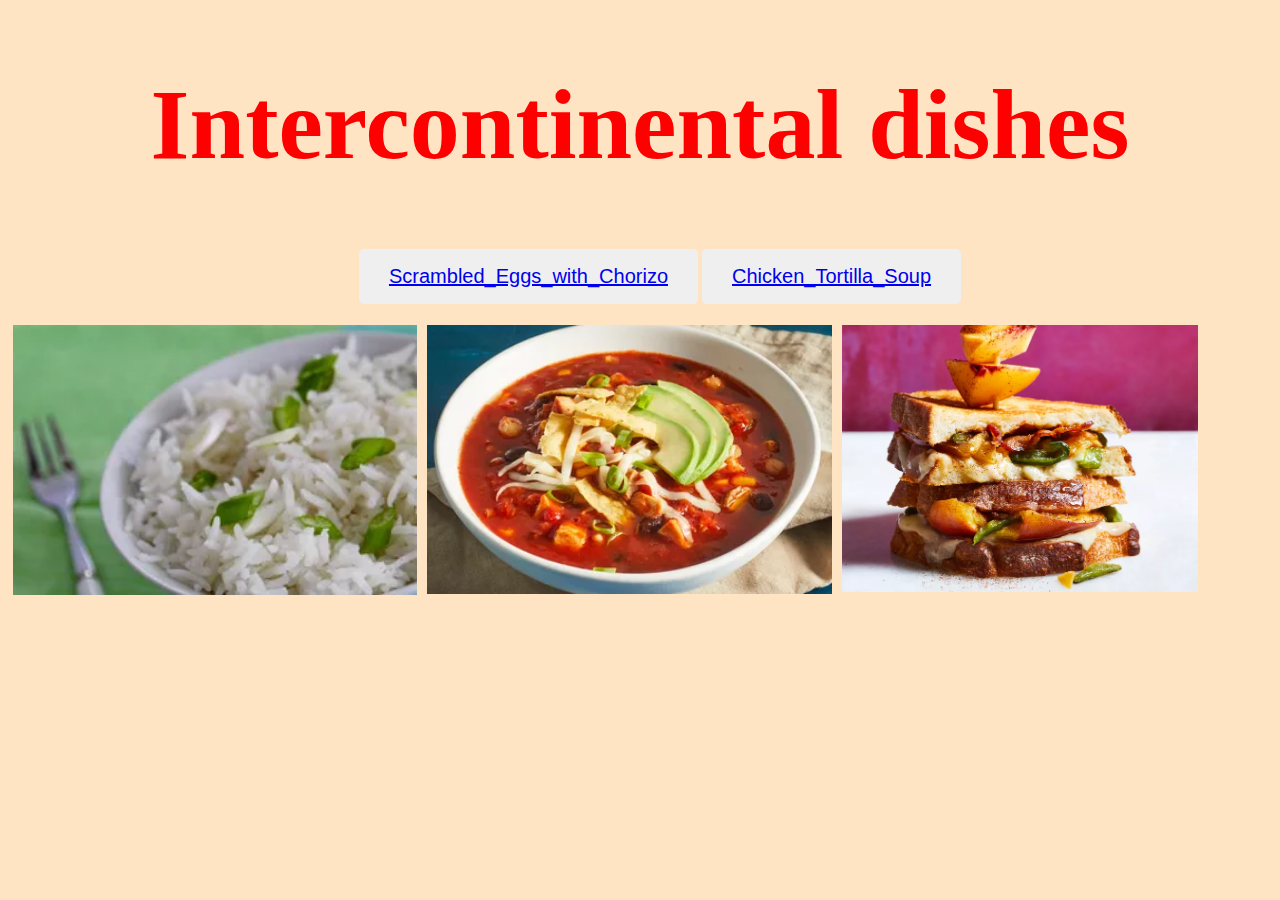
<file: index.html>
<!DOCTYPE html>
<html lang="en">
    <head>
        <meta charset="UTF-8"> 
        <meta http-equiv="X-UA-Compatible" content="IE=edge">
        <meta name="viewport" content="width=device-width, initial-scale=1.0">
        <title>Odin Recipes</title>
        <link rel="stylesheet" href="styles.css">
    </head>
    <body>
        <h1>Intercontinental dishes</h1>
        <ul>
            <button><a href="./recipes/Scrambled_Eggs_with_Chorizo.html">Scrambled_Eggs_with_Chorizo</a></button>
            <button><a href="./recipes/Chicken_Tortilla_Soup.html">Chicken_Tortilla_Soup</a></button>
        </ul>
        <div class="row">
            <div class="column">
              <img src="rice.webp" alt="Rice" style="width:100%">
            </div>
            <div class="column">
              <img src="chicken tortilla soup.webp" alt="Chicken tortilla" style="width:100%">
            </div>
            <div class="column">
              <img src="smashed peach&poblano grilled cheese.webp" alt="Smached peach&poblano cheese" style="width:88%">
            </div>
          </div>
          
        
    </body>
</html>
</file>
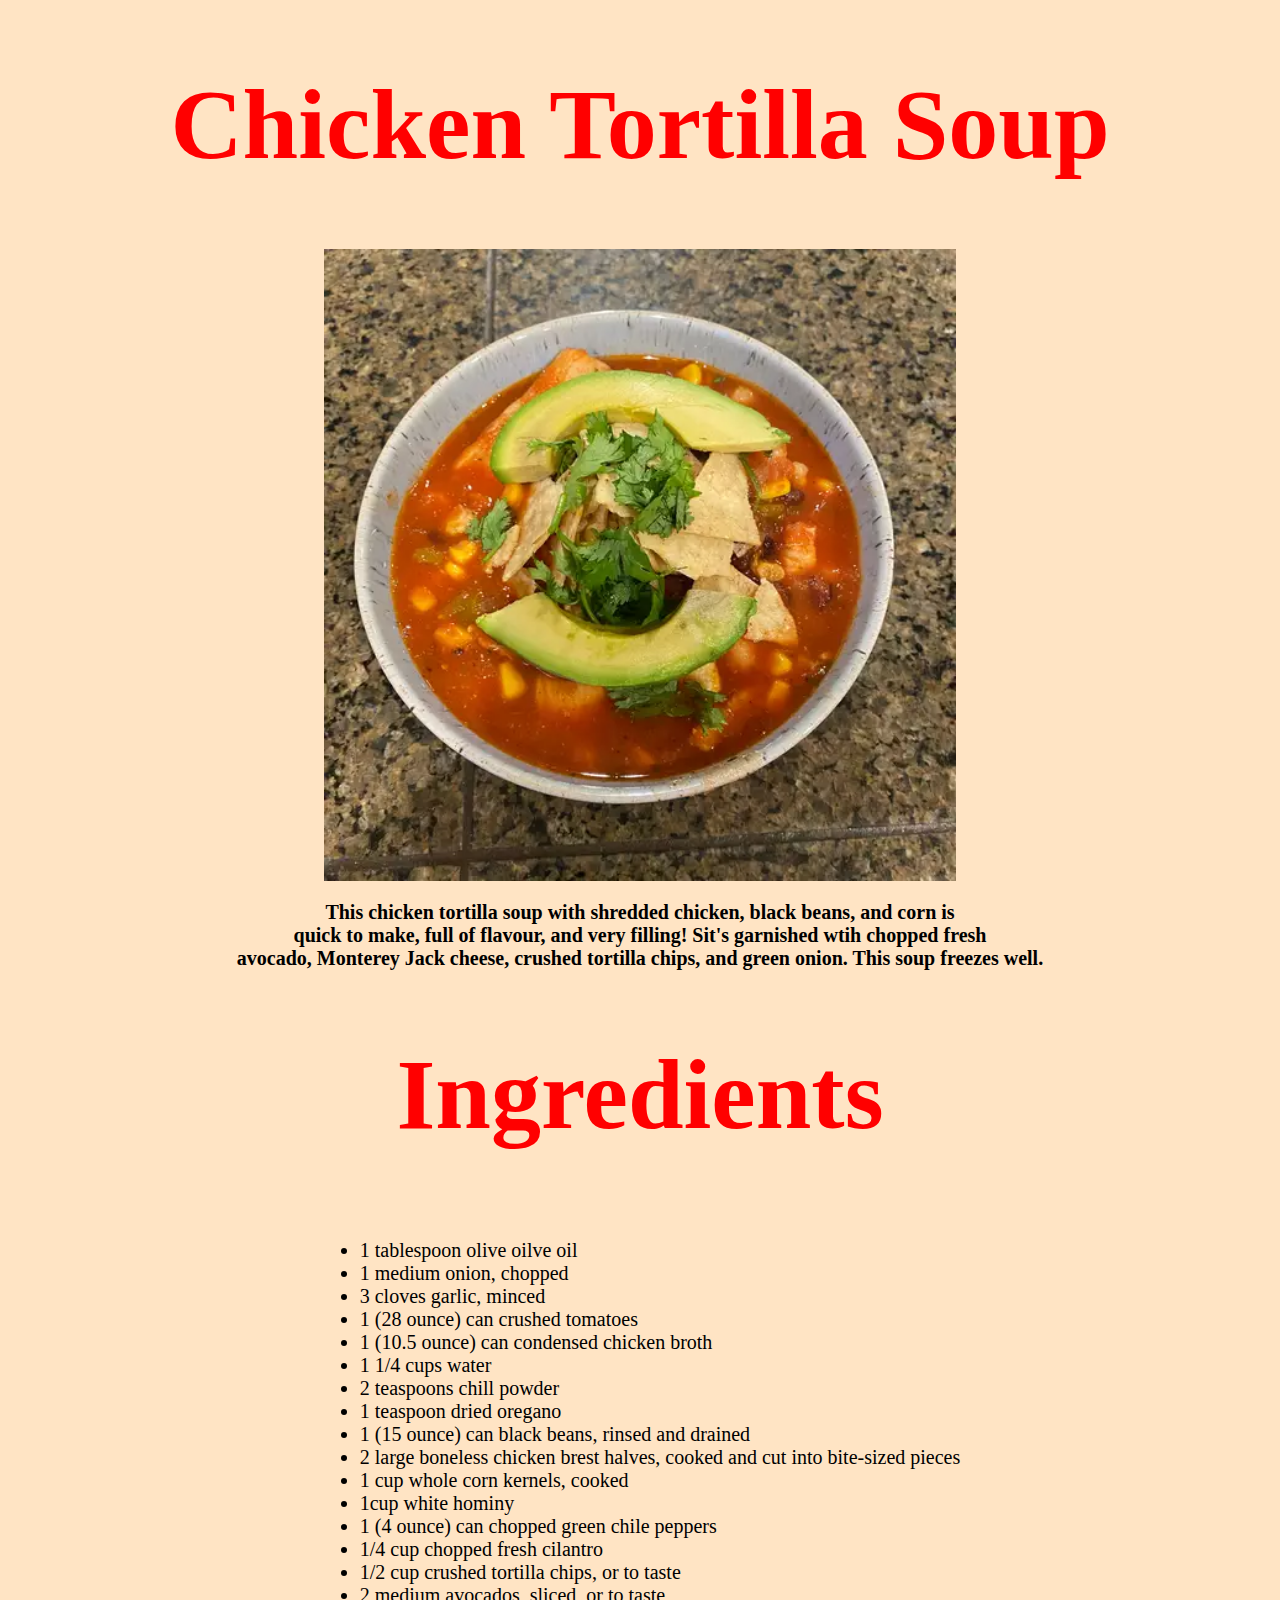
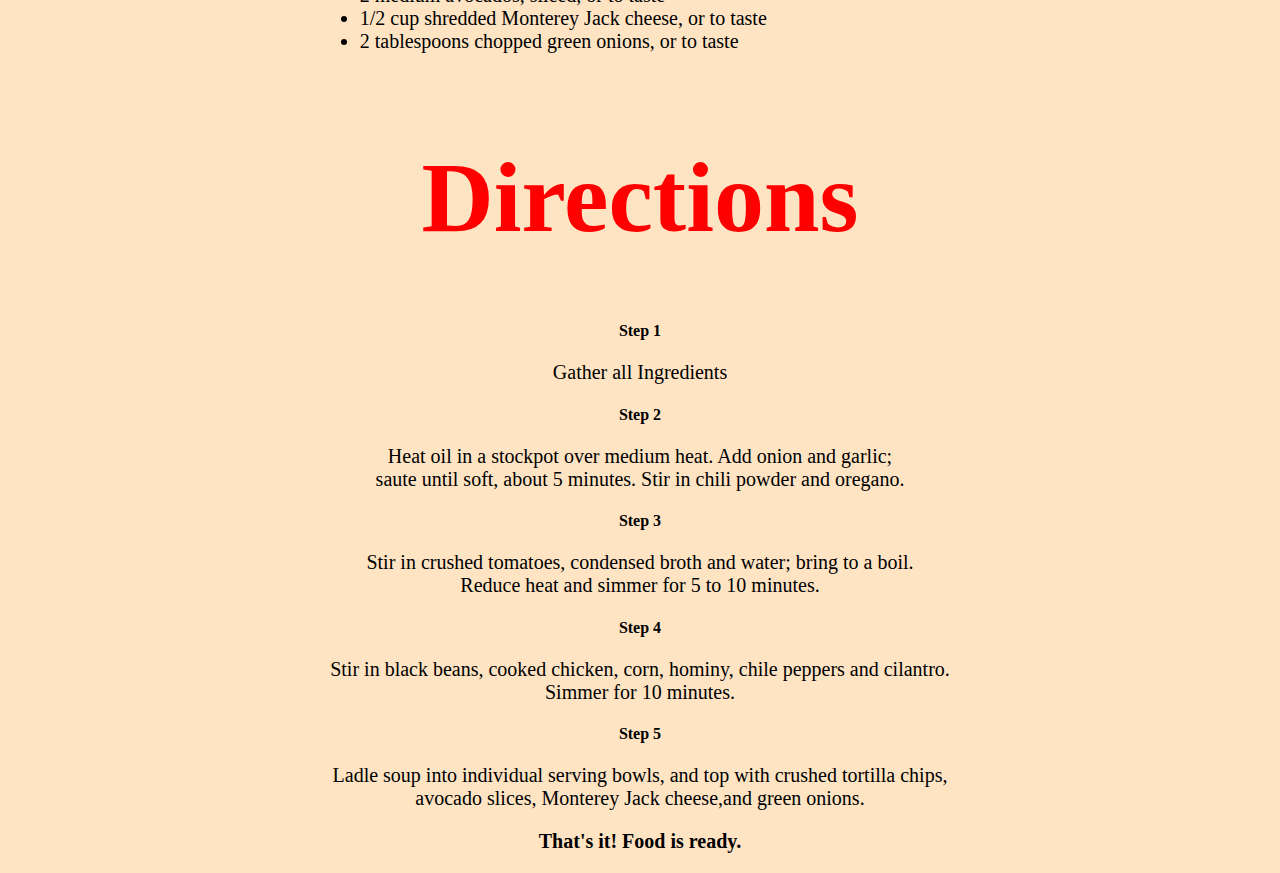
<file: recipes/Chicken_Tortilla_Soup.html>
<!DOCTYPE html>
<html lang="en">
    <haed>
        <meta charset="UTF-8">
        <meta http-equiv="X-UA-Compatible" content="IE=edge">
        <meta name="viewport" content="width=device-width, initial-scale=1.0">
        <title>Recipes Two</title>
        <link rel="stylesheet" href="styles2.css">
    </haed>
    <body>
        <h1>Chicken Tortilla Soup</h1>
        <img src="Chicken tortilla.webp" alt="Chicken tortilla Soup" class="center">
        <p class="para">This <strong>chicken tortilla soup</strong> with shredded chicken, black beans, and corn is <br>quick to
            make, full of flavour, and very filling! Sit's garnished wtih chopped fresh<br> avocado,
            Monterey Jack cheese, crushed tortilla chips, and green onion. This soup freezes well.
        </p>
        <h1>Ingredients</h1>
        <div class="container">
        <ul class="myUL">
            <li>1 tablespoon olive oilve oil</li>
            <li>1 medium onion, chopped</li>
            <li>3 cloves garlic, minced</li>
            <li>1 (28 ounce) can crushed tomatoes</li>
            <li>1 (10.5 ounce) can condensed chicken broth</li>
            <li>1 1/4 cups water</li>
            <li>2 teaspoons chill powder</li>
            <li>1 teaspoon dried oregano</li>
            <li>1 (15 ounce) can black beans, rinsed and drained</li>
            <li>2 large boneless chicken brest halves, cooked and cut into bite-sized pieces</li>
            <li>1 cup whole corn kernels, cooked</li>
            <li>1cup white hominy</li>
            <li>1 (4 ounce) can chopped green chile peppers</li>
            <li>1/4 cup chopped fresh cilantro</li>
            <li>1/2 cup crushed tortilla chips, or to taste</li>
            <li>2 medium avocados, sliced, or to taste</li>
            <li>1/2 cup shredded Monterey Jack cheese, or to taste</li>
            <li>2 tablespoons chopped green onions, or to taste</li>
        </ul>
    </div>
        <h1>Directions</h1>
        <h4>Step 1</h4>
        <p>Gather all Ingredients</p>
        <h4>Step 2</h4>
        <p>Heat oil in a stockpot over medium heat. Add onion and garlic; <br>saute until soft, about 5 minutes.
            Stir in chili powder and oregano.
        </p>
        <h4>Step 3</h4>
        <p>Stir in crushed tomatoes, condensed broth and water; bring to a boil.<br> Reduce heat and simmer for 5 to 10 minutes.</p>
        <h4>Step 4</h4>
        <p>Stir in black beans, cooked chicken, corn, hominy, chile peppers and cilantro.<br> Simmer for 10 minutes.</p>
        <h4>Step 5</h4>
        <p>Ladle soup into individual serving bowls, and top with crushed tortilla chips,<br> avocado slices, Monterey Jack cheese,and green onions.</p>
        <p class="para">That's it! Food is ready.</p>
    </body>
</html>
</file>
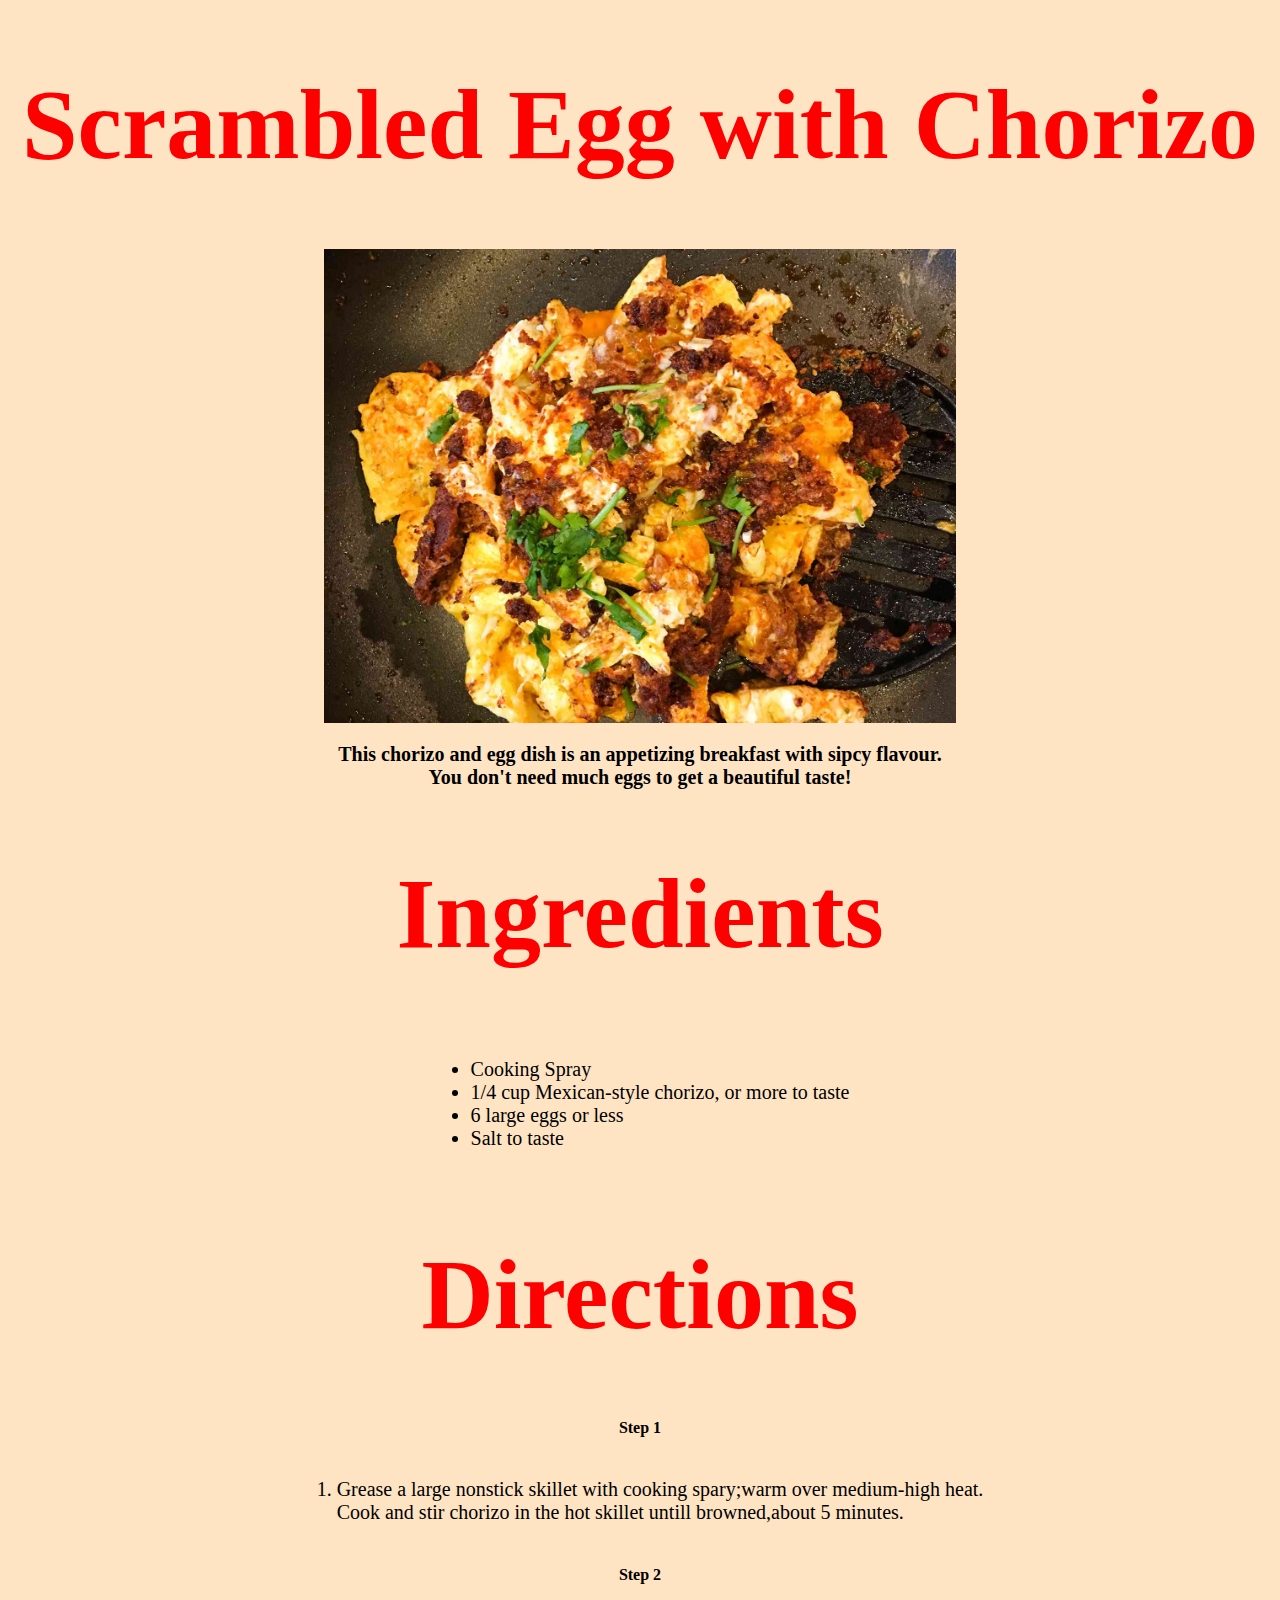
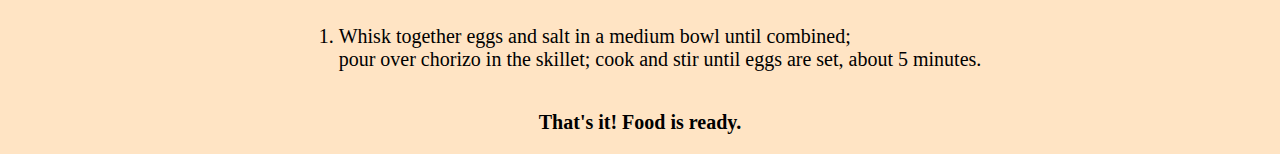
<file: recipes/Scrambled_Eggs_with_Chorizo.html>
<!DOCTYPE html>
<html lang="en">
<head>
    <meta charset="UTF-8">
    <meta http-equiv="X-UA-Compatible" content="IE=edge">
    <meta name="viewport" content="width=device-width, initial-scale=1.0">
    <title>Recipes One</title>
    <link rel="stylesheet" href="styles2.css">
</head>
<body>
    <h1>Scrambled Egg with Chorizo</h1>
    <img height="auto" width="500px" src="Egg.jpg" alt="Scrambled Eggs with Chorizo" class="center">
    <p class="para">This <strong>chorizo and egg dish</strong> is an appetizing breakfast with sipcy flavour.<br>
        You don't need much eggs to get a beautiful taste! </p>
        <h1>Ingredients</h1>
        <div class="container">
        <ul class="myUL">
            <li>Cooking Spray</li>
            <li>1/4 cup Mexican-style chorizo, or more to taste</li>
            <li>6 large eggs or less</li>
            <li>Salt to taste</li>
        </ul>
        </div>
        <h1>Directions</h1>
        <h4>Step 1</h4>
        <div class="container">
        <ol class="myUL">
            <li>Grease a large nonstick skillet with cooking spary;warm over medium-high heat.<br>
                Cook and stir chorizo in the hot skillet untill browned,about 5 minutes.
            </li>
        </ol>
    </div>
        <h4>Step 2</h4>
        <div class="container">
        <ol class="myUL">
            <li>Whisk together eggs and salt in a medium bowl until combined;<br>pour over chorizo in the skillet;
                cook and stir until eggs are set, about 5 minutes.
            </li>
        </ol>
    </div>
    <p class="para">That's it! Food is ready.</p>
        

        
</body>
</html>
</file>
<file: styles.css>
body {
    background-color: bisque;
}
h1 {
    text-align: center;
    font-family: 'Times New Roman', Times, serif ;
    font-size: 100px;
    color: red;
}
ul {
    text-align: center;
}
button:hover {
    background-color: red;
    color: white;   
}
button { 
  font-size: 20px;
  padding: 16px 30px;
  border: none;
  cursor: pointer;
  border-radius: 5px;
  text-align: center;
}
.column {
    float: left;
    width: 32%;
    padding: 5px;
  }
  
  .row::after {
    content: "";
    clear: both;
    display: table;
  }
</file>
<file: recipes/styles2.css>
body {
    background-color: bisque;
}
h1 {
    text-align: center;
    font-family: 'Times New Roman', Times, serif ;
    font-size: 100px;
    color: red;
}
h4 {
    text-align: center;
}
.center {
    display: block;
    margin-left: auto;
    margin-right: auto;
    width: 50%;
}
.para {
    text-align: center;
    font-size: 20px;
    font-weight: bolder;
}
div.container {
    text-align: center;
}
ul.myUL,ol.myUL {
    display: inline-block;
    text-align: left;
    font-size: 20px;
}
p {
    text-align: center;
    font-size: 20px;
}
</file>
